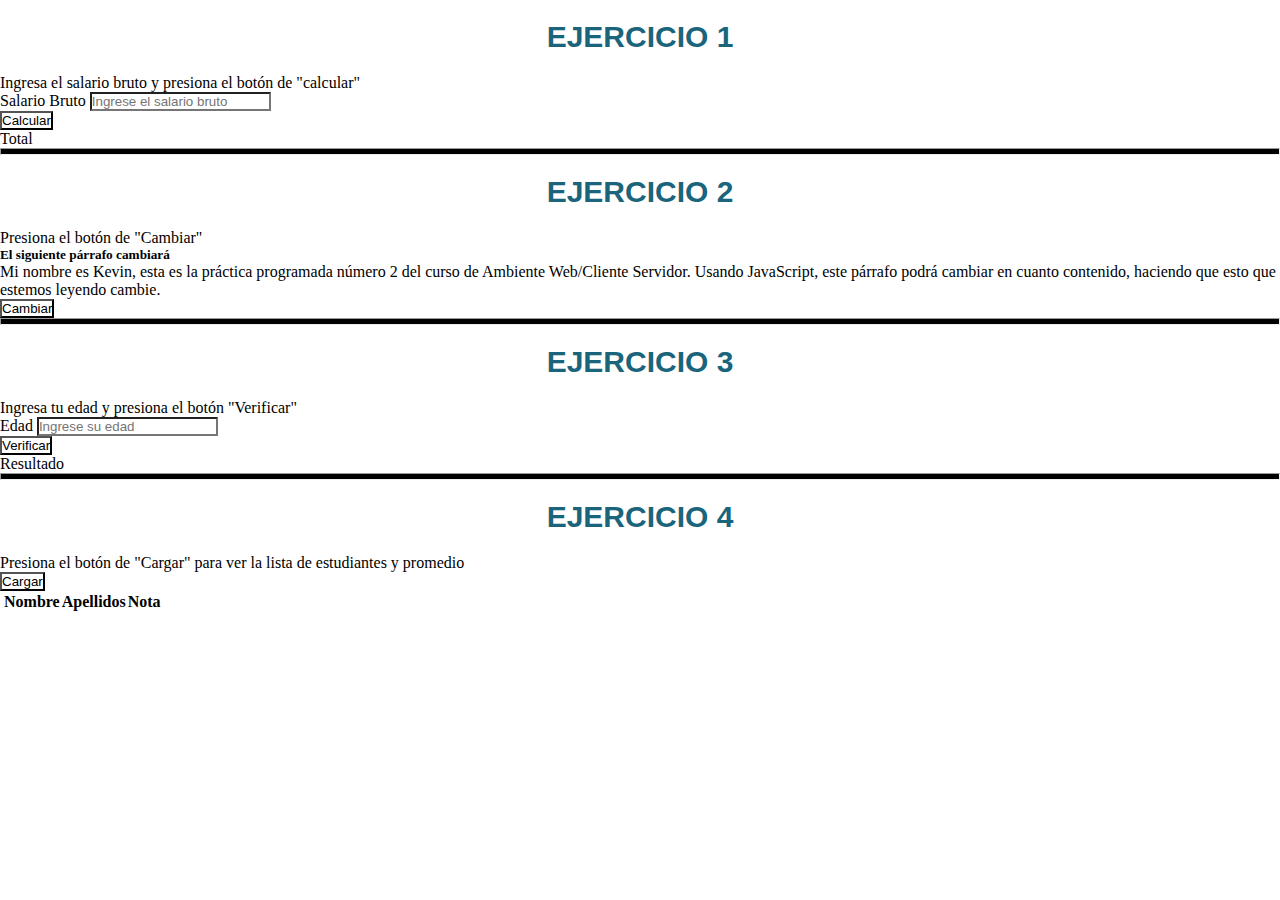
<file: practicas-programadas/practica-programada2/index.html>
<!DOCTYPE html>
<html lang="en">
  <head>
    <meta charset="UTF-8" />
    <meta name="viewport" content="width=device-width, initial-scale=1.0" />

    <title>Practica 2 Kevin Yang</title>
    <link rel="stylesheet" href="assets/css/styles.css" />
    <link
      href="https://cdn.jsdelivr.net/npm/bootstrap@5.3.8/dist/css/bootstrap.min.css"
      rel="stylesheet"
      integrity="sha384-sRIl4kxILFvY47J16cr9ZwB07vP4J8+LH7qKQnuqkuIAvNWLzeN8tE5YBujZqJLB"
      crossorigin="anonymous"
    />
  </head>
  <body>
    <h1 class="titulo">EJERCICIO 1</h1>
    <div class="d-flex justify-content-center">
      <span class="badge rounded-pill text-bg-primary fs-5">
        Ingresa el salario bruto y presiona el botón de "calcular"
      </span>
    </div>
    <div class="col-sm-12 col-md-8 offset-md-2 p-3">
      <form>
        <div class="mb-3">
          <label for="salarioBruto" class="form-label fw-bold text-primary">
            Salario Bruto
          </label>
          <input
            type="number"
            id="salarioBruto"
            class="form-control border-primary rounded-4"
            placeholder="Ingrese el salario bruto"
          />
        </div>
        <button id="btnCargarSalario" type="button" class="btn btn-primary">Calcular</button>
        <div class="mt-3">
          <label class="form-label fw-bold text-primary">Total</label>
          <div class="alert alert-primary" role="alert">
            <span id="texto-nombre"></span>
          </div>
        </div>
      </form>
    </div>

    <hr />

    <h1 class="titulo">EJERCICIO 2</h1>

    <div class="card text-center">
      <div class="card-header">Presiona el botón de "Cambiar"</div>
      <div class="card-body">
        <h5 class="card-title">El siguiente párrafo cambiará</h5>
        <p id="parrafo" class="card-text">
          Mi nombre es Kevin, esta es la práctica programada número 2 del curso
          de Ambiente Web/Cliente Servidor. Usando JavaScript, este párrafo
          podrá cambiar en cuanto contenido, haciendo que esto que estemos
          leyendo cambie.
        </p>
        <button id="btnCargarParrafo" class="btn btn-primary">Cambiar</button>
      </div>
    </div>

    <hr />

    <h1 class="titulo">EJERCICIO 3</h1>

    <div class="d-flex justify-content-center">
      <span class="badge rounded-pill text-bg-primary fs-5">
        Ingresa tu edad y presiona el botón "Verificar"
      </span>
    </div>

    <div class="col-sm-12 col-md-8 offset-md-2 p-3">
      <form>
        <div class="mb-3">
          <label for="edadUsuario" class="form-label fw-bold text-primary">
            Edad
          </label>
          <input
            type="number"
            id="edadUsuario"
            class="form-control border-primary rounded-4"
            placeholder="Ingrese su edad"
          />
        </div>

        <button id="btnCargarEdad" type="button" class="btn btn-primary">Verificar</button>

        <div class="mt-3">
          <label class="form-label fw-bold text-primary">Resultado</label>
          <div class="alert alert-primary" role="alert">
            <span id="mensaje-edad"></span>
          </div>
        </div>
      </form>
    </div>

    <hr />

    <h1 class="titulo">EJERCICIO 4</h1>

    <div class="d-flex justify-content-center">
      <span class="badge rounded-pill text-bg-primary fs-5">
        Presiona el botón de "Cargar" para ver la lista de estudiantes y promedio
      </span>
    </div>
    <div class="d-flex justify-content-center mt-3">
      <button id="btnCargar" type="button" class="btn btn-primary">Cargar</button>
    </div>

     <div class="container">
        <div class="row my-5">
                <table class="table table-striped table-hover">
                    <thead>
                        <tr>
                            <th></th>
                            <th scope="col">Nombre</th>
                            <th scope="col">Apellidos</th>
                            <th scope="col">Nota</th>
                        </tr>
                    </thead>  
                    <tbody id="tbody-section">
                        <tr>
                        </tr>
                    </tbody>
                </table>
            </div>


    <script src="assets/js/main.js"></script>
    <script
      src="https://cdn.jsdelivr.net/npm/bootstrap@5.3.8/dist/js/bootstrap.bundle.min.js"
      integrity="sha384-FKyoEForCGlyvwx9Hj09JcYn3nv7wiPVlz7YYwJrWVcXK/BmnVDxM+D2scQbITxI"
      crossorigin="anonymous"
    ></script>
  </body>
</html>
</file>
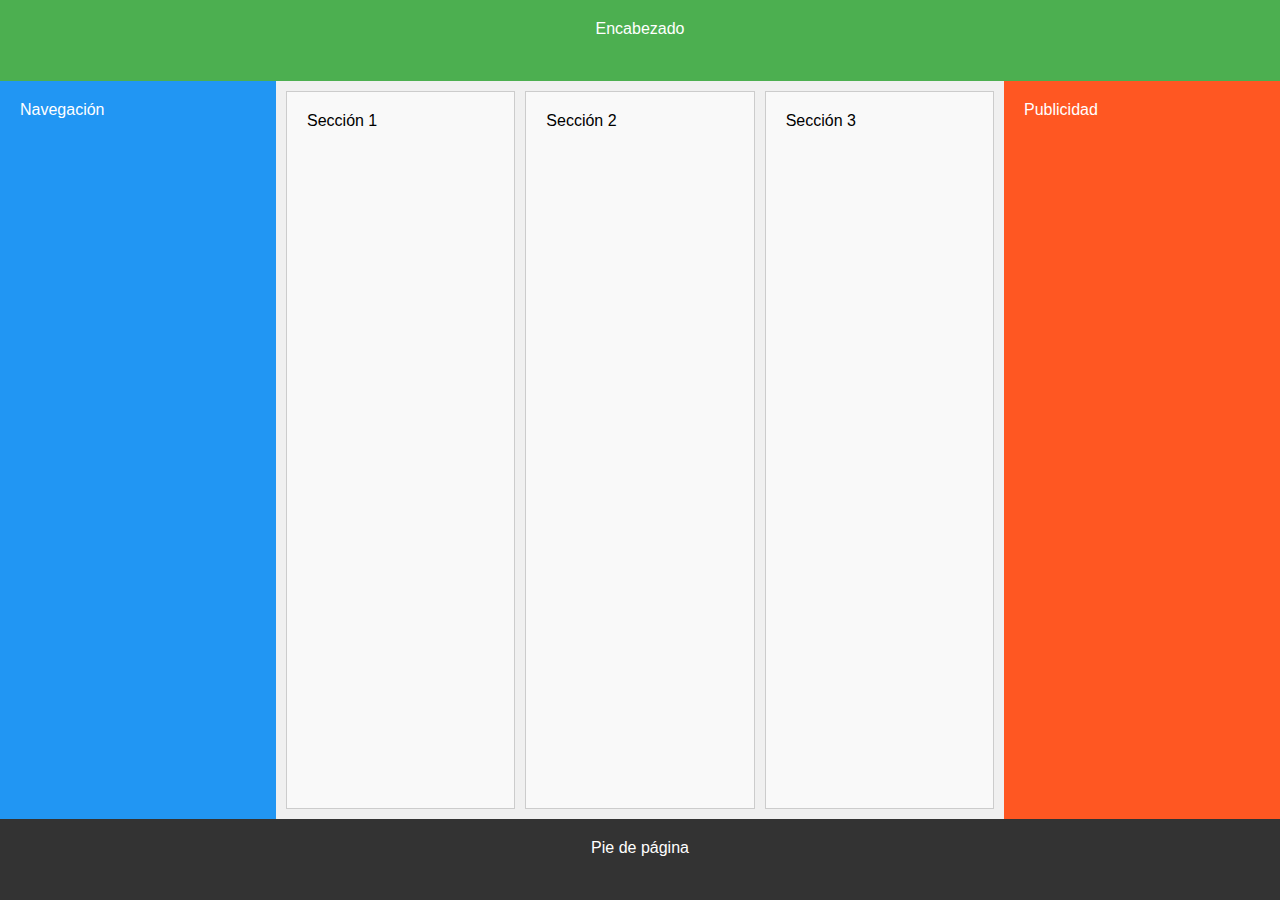
<file: FLEX Y GRID/flex/flex/index.html>
<!DOCTYPE html>
<html lang="en">
<head>
    <meta charset="UTF-8">
    <meta name="viewport" content="width=device-width, initial-scale=1.0">
    <title>Flex</title>
    <link rel="stylesheet" href="styles.css">
</head>
<body>
    <div class="container">
        <!-- Encabezado -->
        <header class="header">Encabezado</header>

        <div class="column">
            <!-- Nav -->
            <nav class="sidebar">Navegación</nav>

            <!-- Contenido principal -->
            <main class="content">
                <section class="content-1">Sección 1</section>
                <section class="content-2">Sección 2</section>
                <section class="content-3">Sección 3</section>
            </main>

            <!-- Publicidad o contenido extra -->
            <aside class="extra">Publicidad</aside>
        </div>
        

        <!-- Pie de página -->
        <footer class="footer">Pie de página</footer>
    </div>
</body>
</html>
</file>
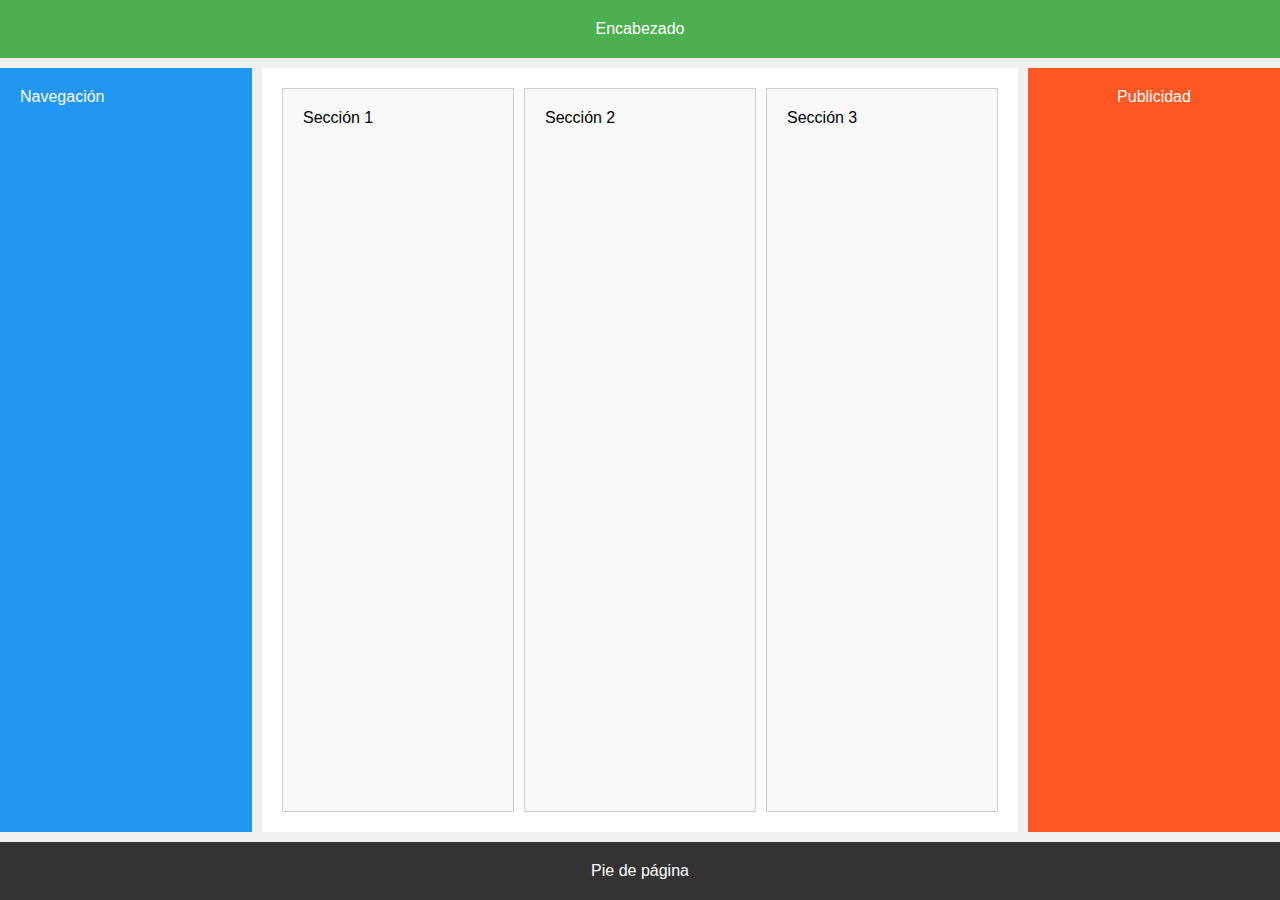
<file: FLEX Y GRID/grid/grid/index.html>
<!DOCTYPE html>
<html lang="en">
<head>
    <meta charset="UTF-8">
    <meta name="viewport" content="width=device-width, initial-scale=1.0">
    <title>Grid Layout</title>
    <link rel="stylesheet" href="styles.css">
</head>
<body>
    <div class="container">
        <!-- Encabezado -->
        <header class="header">Encabezado</header>

        <!-- Nav -->
        <nav class="sidebar">Navegación</nav>

        <!-- Contenido principal -->
        <main class="content">
            <section class="content-1">Sección 1</section>
            <section class="content-2">Sección 2</section>
            <section class="content-3">Sección 3</section>
        </main>

        <!-- Publicidad o contenido extra -->
        <aside class="extra">Publicidad</aside>

        <!-- Pie de página -->
        <footer class="footer">Pie de página</footer>
    </div>
</body>
</html>
</file>
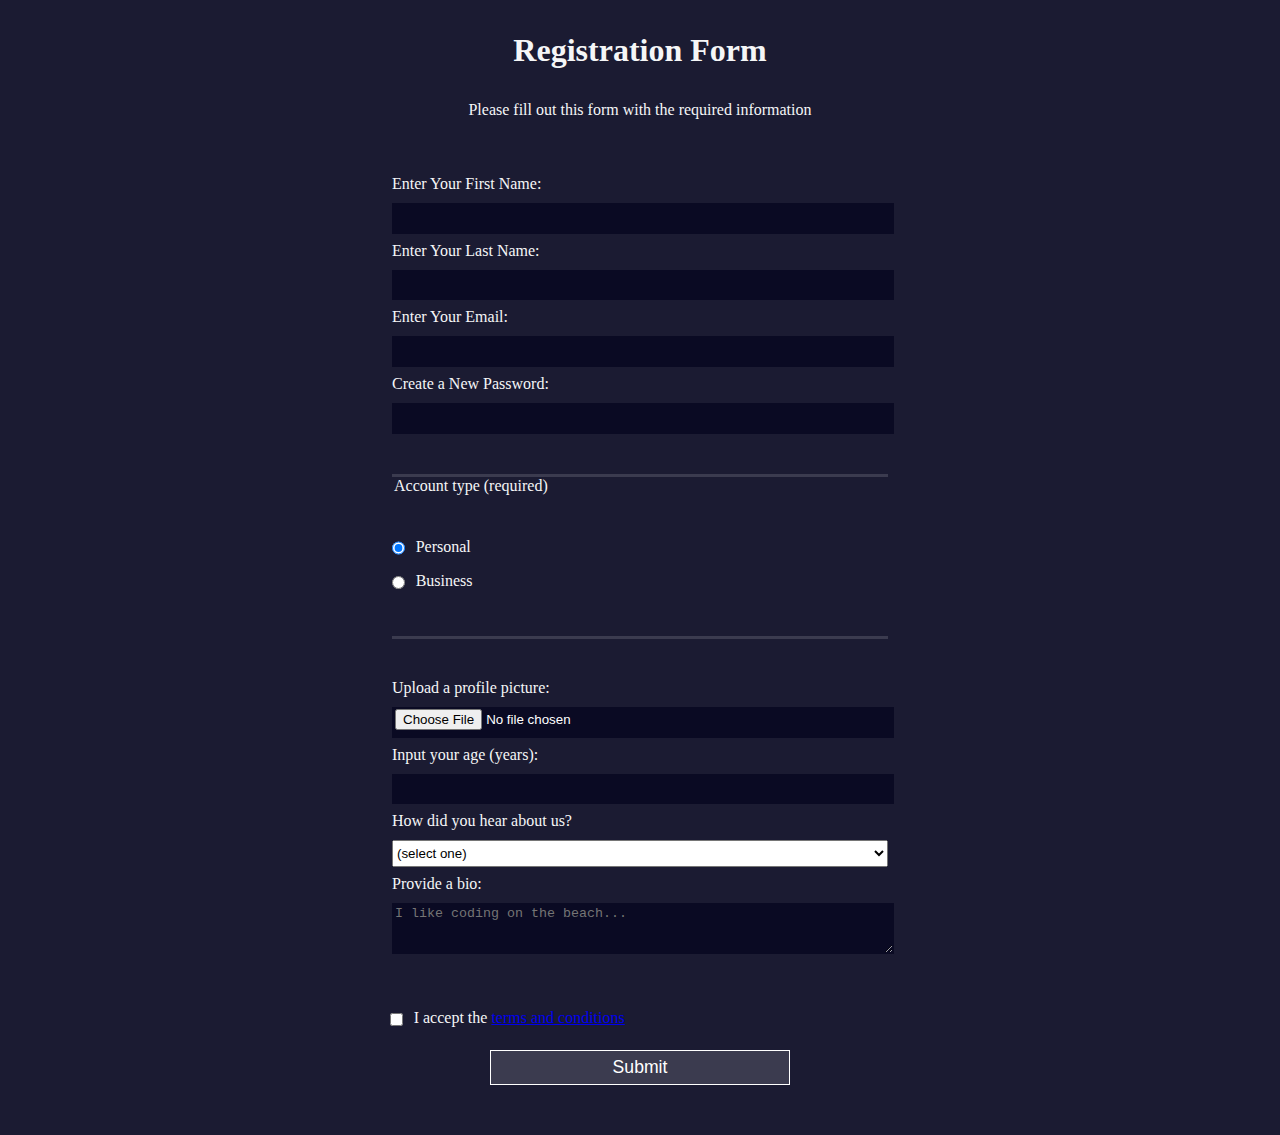
<file: practicas-programadas/practica-programada1/primera-parte/index.html>
<!DOCTYPE html>
<html lang="en">
  <head>
    <meta charset="UTF-8">
    <title>Registration Form</title>
    <link rel="stylesheet" href="assets/css/styles.css" />

  </head>
  <body>
    <h1>Registration Form</h1>
    <p>Please fill out this form with the required information</p>
    <form method="post" action='https://register-demo.freecodecamp.org'>
      <fieldset>
        <label for="first-name">Enter Your First Name: <input id="first-name" name="first-name" type="text" required /></label>
        <label for="last-name">Enter Your Last Name: <input id="last-name" name="last-name" type="text" required /></label>
        <label for="email">Enter Your Email: <input id="email" name="email" type="email" required /></label>
        <label for="new-password">Create a New Password: <input id="new-password" name="new-password" type="password" pattern="[a-z0-5]{8,}" required /></label>
      </fieldset>
      <fieldset>
        <legend>Account type (required)</legend>
        <label for="personal-account"><input id="personal-account" type="radio" name="account-type" class="inline" checked /> Personal</label>
        <label for="business-account"><input id="business-account" type="radio" name="account-type" class="inline" /> Business</label>
      </fieldset>
      <fieldset>
        <label for="profile-picture">Upload a profile picture: <input id="profile-picture" type="file" name="file" /></label>
        <label for="age">Input your age (years): <input id="age" type="number" name="age" min="13" max="120" /></label>
        <label for="referrer">How did you hear about us?
          <select id="referrer" name="referrer">
            <option value="">(select one)</option>
            <option value="1">freeCodeCamp News</option>
            <option value="2">freeCodeCamp YouTube Channel</option>
            <option value="3">freeCodeCamp Forum</option>
            <option value="4">Other</option>
          </select>
        </label>
        <label for="bio">Provide a bio:
          <textarea id="bio" name="bio" rows="3" cols="30" placeholder="I like coding on the beach..."></textarea>
        </label>
      </fieldset>
      <label for="terms-and-conditions">
        <input class="inline" id="terms-and-conditions" type="checkbox" required name="terms-and-conditions" /> I accept the <a href="https://www.freecodecamp.org/news/terms-of-service/">terms and conditions</a>
      </label>
      <input type="submit" value="Submit" />
    </form>
  </body>
</html>
</file>
<file: practicas-programadas/practica-programada2/assets/css/styles.css>
* {
    margin:0;
    padding:0;
    background-color: rgb(255, 255, 255);
}

.titulo {
    text-align: center;       
    padding: 20px;           
    font-size: 30px;          
    font-family: 'Segoe UI', Tahoma, Geneva, Verdana, sans-serif;
    color: #1a657c;                      
}

hr {
  height: 5px;
  background-color: black;
}
</file>
<file: FLEX Y GRID/flex/flex/styles.css>
/* Estilos básicos */
body {
    font-family: Arial, sans-serif;
    margin: 0;
    padding: 0;
    background-color: #f0f0f0;
    display: flex;
    flex-direction: column; /* Organiza los elementos en columna */
    height: 100vh; /* Asegura que el body ocupe toda la altura de la pantalla */
}

/* Contenedor principal */
.container {
    display: flex;
    flex-direction: column;
    flex-grow: 1; /* Hace que el contenedor crezca para ocupar el espacio disponible */
}

/* Encabezado */
.header {
    background-color: #4CAF50;
    color: white;
    padding: 20px;
    text-align: center;
    height: 50px; /* Definimos una altura fija para el header */
}

/* Barra lateral de navegación */
.sidebar {
    background-color: #2196F3;
    color: white;
    padding: 20px;
    box-sizing: border-box;
    flex: 1; /* Usa flex 1 para que ocupe una fracción del espacio */
}

/* Contenido principal */
.content {
    display: flex;
    flex-wrap: wrap;
    gap: 10px;
    flex: 3; /* Usa flex 3 para que ocupe 3 veces más espacio que la barra lateral */
    box-sizing: border-box;
    padding: 10px;
}

/* Columna de contenido */
.content-1, .content-2, .content-3 {
    background-color: #f9f9f9;
    padding: 20px;
    border: 1px solid #ccc;
    flex: 1; /* Usa flex 1 para que las columnas tengan un tamaño equitativo */
    box-sizing: border-box;
}

/* Publicidad o contenido extra */
.extra {
    background-color: #ff5722;
    color: white;
    padding: 20px;
    flex: 1; /* Usa flex 1 para que el contenido extra tenga el mismo tamaño que las columnas */
    box-sizing: border-box;
}

/* Pie de página */
.footer {
    background-color: #333;
    color: white;
    text-align: center;
    padding: 20px;
    height: 50px; /* Definimos una altura fija para el footer */
}

.column{
    display: flex;
    flex-direction: row;
    height: 100%;
}

/* Estilos Responsivos */
@media (max-width: 800px) {
    /* La estructura cambia para dispositivos móviles */
    .container {
        flex-direction: column; /* Coloca los elementos en columna */
    }

    .column {
        flex-direction: column;
    }

    .sidebar {
        flex: 0 1 auto; 
    }

    .content {
        flex: 0 1 100%; /* Hace que el contenido ocupe todo el ancho */
    }

    .content-1, .content-2, .content-3 {
        flex: 1 1 100%; /* Las columnas ocupan el 100% del ancho en dispositivos móviles */
    }

    .extra {
        flex: 1 1 auto; 
    }

}
</file>
<file: FLEX Y GRID/grid/grid/styles.css>
/* Estilos básicos */
* {
    box-sizing: border-box;
}

body {
    font-family: Arial, sans-serif;
    margin: 0;
    padding: 0;
    background-color: #f0f0f0;
}

.container {
    display: grid;
    grid-template-areas: 
        "header header header"
        "sidebar content extra"
        "footer footer footer";
    grid-template-columns: 1fr 3fr 1fr; /* Tres columnas: barra lateral (1fr), contenido (3fr), extra (1fr) */
    grid-template-rows: auto 1fr auto;  /* Filas flexibles */
    gap: 10px;
    height: 100vh;
    /* padding: 10px; */
}

/* Encabezado */
.header {
    grid-area: header;
    background-color: #4CAF50;
    color: white;
    padding: 20px;
    text-align: center;
}

/* Navegación lateral */
.sidebar {
    grid-area: sidebar;
    background-color: #2196F3;
    color: white;
    padding: 20px;
}

/* Contenido principal */
.content {
    grid-area: content;
    display: grid;
    grid-template-columns: repeat(3, 1fr); /* Tres columnas iguales dentro del contenido */
    gap: 10px;
    background-color: #fff;
    padding: 20px;
}

.content-1, .content-2, .content-3 {
    background-color: #f9f9f9;
    padding: 20px;
    border: 1px solid #ccc;
}

/* Publicidad o contenido extra */
.extra {
    grid-area: extra;
    background-color: #ff5722;
    color: white;
    padding: 20px;
    text-align: center;
}

/* Pie de página */
.footer {
    grid-area: footer;
    background-color: #333;
    color: white;
    text-align: center;
    padding: 20px;
}

/* Estilos Responsivos */
@media (max-width: 800px) {
    .container {
        grid-template-areas: 
            "header"
            "sidebar"
            "content"
            "extra"
            "footer";
        grid-template-columns: 1fr; /* Una sola columna */
    }
    
    .content {
        grid-template-columns: 1fr; /* Una columna en pantallas pequeñas */
    }
    
   
}
</file>
<file: practicas-programadas/practica-programada1/primera-parte/assets/css/styles.css>
body {
  width: 100%;
  height: 100vh;
  margin: 0;
  background-color: #1b1b32;
  color: #f5f6f7;
  font-family: Tahoma;
  font-size: 16px;
}

h1, p {
  margin: 1em auto;
  text-align: center;
}

form {
  width: 60vw;
  max-width: 500px;
  min-width: 300px;
  margin: 0 auto;
  padding-bottom: 2em;
}

fieldset {
  border: none;
  padding: 2rem 0;
  border-bottom: 3px solid #3b3b4f;
}

fieldset:last-of-type {
  border-bottom: none;
}

label {
  display: block;
  margin: 0.5rem 0;
}

input,
textarea,
select {
  margin: 10px 0 0 0;
  width: 100%;
  min-height: 2em;
}

input, textarea {
  background-color: #0a0a23;
  border: 1px solid #0a0a23;
  color: #ffffff;
}

.inline {
  width: unset;
  margin: 0 0.5em 0 0;
  vertical-align: middle;
}

input[type="submit"] {
  display: block;
  width: 60%;
  margin: 1em auto;
  height: 2em;
  font-size: 1.1rem;
  background-color: #3b3b4f;
  border-color: white;
  min-width: 300px;
}

input[type="file"] {
  padding: 1px 2px;
}
</file>
